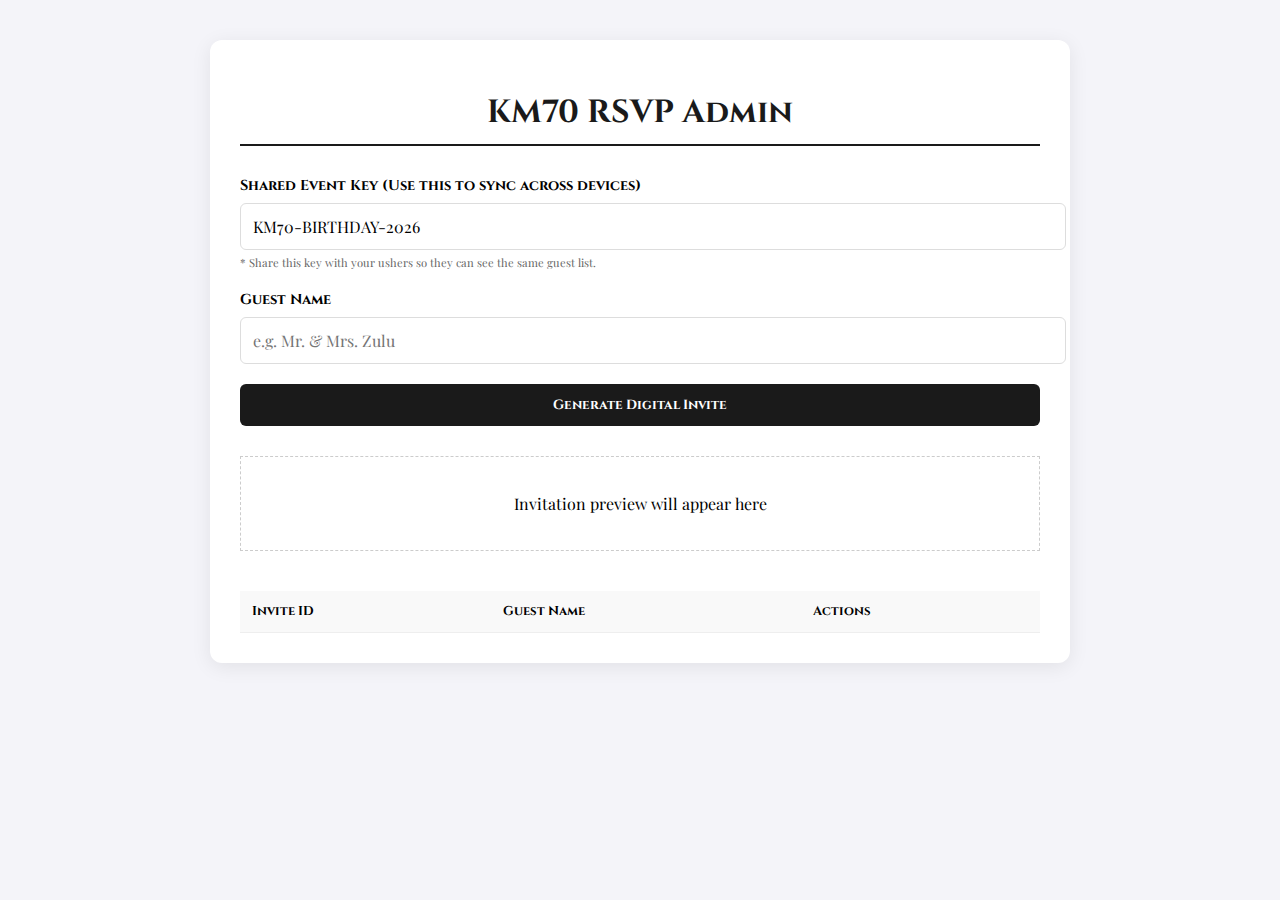
<file: admin.html>
<!DOCTYPE html>
<html lang="en">
<head>
    <meta charset="UTF-8">
    <meta name="viewport" content="width=device-width, initial-scale=1.0">
    <title>Admin Dashboard - KM70 RSVP Generator</title>
    <link href="https://fonts.googleapis.com/css2?family=Cinzel:wght@400;700&family=Playfair+Display:wght@400;700&display=swap" rel="stylesheet">
    <style>
        body {
            font-family: 'Playfair Display', serif;
            background-color: #f4f4f9;
            margin: 0;
            padding: 40px;
            display: flex;
            flex-direction: column;
            align-items: center;
        }
        .container {
            background: white;
            padding: 30px;
            border-radius: 12px;
            box-shadow: 0 4px 20px rgba(0,0,0,0.08);
            width: 100%;
            max-width: 800px;
        }
        h1 {
            font-family: 'Cinzel', serif;
            color: #1a1a1a;
            border-bottom: 2px solid #1a1a1a;
            padding-bottom: 10px;
            margin-bottom: 30px;
            text-align: center;
        }
        .form-group {
            margin-bottom: 20px;
        }
        label {
            display: block;
            margin-bottom: 8px;
            font-weight: 700;
            font-family: 'Cinzel', serif;
            font-size: 0.9rem;
        }
        input {
            width: 100%;
            padding: 12px;
            border: 1px solid #ddd;
            border-radius: 6px;
            font-size: 1rem;
            font-family: inherit;
        }
        button {
            background-color: #1a1a1a;
            color: white;
            padding: 12px 24px;
            border: none;
            border-radius: 6px;
            cursor: pointer;
            font-family: 'Cinzel', serif;
            font-weight: 700;
            transition: background 0.3s;
            width: 100%;
        }
        button:hover {
            background-color: #333;
        }
        .guest-list {
            margin-top: 40px;
            width: 100%;
            border-collapse: collapse;
        }
        .guest-list th, .guest-list td {
            text-align: left;
            padding: 12px;
            border-bottom: 1px solid #eee;
        }
        .guest-list th {
            font-family: 'Cinzel', serif;
            font-size: 0.8rem;
            background-color: #f9f9f9;
        }
        .action-btn {
            background: #eee;
            color: #1a1a1a;
            padding: 5px 10px;
            text-decoration: none;
            border-radius: 4px;
            font-size: 0.8rem;
            margin-right: 5px;
        }
        .action-btn:hover {
            background: #ddd;
        }
        .preview-pane {
            margin-top: 30px;
            border: 1px dashed #ccc;
            padding: 20px;
            text-align: center;
        }
        iframe {
            width: 100%;
            height: 600px;
            border: none;
            display: none;
        }
    </style>
</head>
<body>
    <div class="container">
        <h1>KM70 RSVP Admin</h1>
        
        <div class="form-group">
            <label for="eventKey">Shared Event Key (Use this to sync across devices)</label>
            <input type="text" id="eventKey" value="KM70-BIRTHDAY-2026" placeholder="e.g. MY-SECRET-EVENT-KEY">
            <p style="font-size: 0.7rem; color: #666; margin-top: 5px;">* Share this key with your ushers so they can see the same guest list.</p>
        </div>

        <div class="form-group">
            <label for="guestName">Guest Name</label>
            <input type="text" id="guestName" placeholder="e.g. Mr. & Mrs. Zulu">
        </div>
        <button onclick="generateCard()">Generate Digital Invite</button>

        <div id="previewArea" class="preview-pane">
            <p id="previewText">Invitation preview will appear here</p>
            <iframe id="previewFrame"></iframe>
            <div id="actionButtons" style="display:none; margin-top: 20px;">
                <button onclick="printCard()" style="background-color: #4a4a4a;">Print / Save as PDF</button>
            </div>
        </div>

        <table class="guest-list" id="guestTable">
            <thead>
                <tr>
                    <th>Invite ID</th>
                    <th>Guest Name</th>
                    <th>Actions</th>
                </tr>
            </thead>
            <tbody>
                <!-- Generated guests will appear here -->
            </tbody>
        </table>
    </div>

    <script>
        let guests = JSON.parse(localStorage.getItem('km70_guests') || '[]');

        function updateTable() {
            const tbody = document.querySelector('#guestTable tbody');
            tbody.innerHTML = '';
            guests.forEach((guest, index) => {
                const tr = document.createElement('tr');
                tr.innerHTML = `
                    <td><code>${guest.id}</code></td>
                    <td>${guest.name}</td>
                    <td>
                        <a href="index.html?id=${guest.id}&name=${encodeURIComponent(guest.name)}&ek=${encodeURIComponent(guest.eventKey || 'KM70-DEFAULT')}" target="_blank" class="action-btn">View</a>
                        <button onclick="removeGuest(${index})" class="action-btn" style="background:#fee;color:#c00">Delete</button>
                    </td>
                `;
                tbody.appendChild(tr);
            });
        }

        function generateCard() {
            const nameInput = document.getElementById('guestName');
            const eventKey = document.getElementById('eventKey').value.trim() || 'KM70-DEFAULT';
            const name = nameInput.value.trim();
            if (!name) return alert('Please enter a guest name');

            const id = "KM70-" + Math.random().toString(36).substr(2, 6).toUpperCase();
            const newGuest = { id, name, eventKey };
            
            guests.push(newGuest);
            localStorage.setItem('km70_guests', JSON.stringify(guests));
            
            const url = `index.html?id=${id}&name=${encodeURIComponent(name)}&ek=${encodeURIComponent(eventKey)}`;
            const frame = document.getElementById('previewFrame');
            frame.src = url;
            frame.style.display = 'block';
            document.getElementById('previewText').style.display = 'none';
            document.getElementById('actionButtons').style.display = 'block';
            
            nameInput.value = '';
            updateTable();
        }

        function removeGuest(index) {
            if(confirm('Are you sure?')) {
                guests.splice(index, 1);
                localStorage.setItem('km70_guests', JSON.stringify(guests));
                updateTable();
            }
        }

        function printCard() {
            const frame = document.getElementById('previewFrame');
            frame.contentWindow.print();
        }

        updateTable();
    </script>
</body>
</html>
</file>
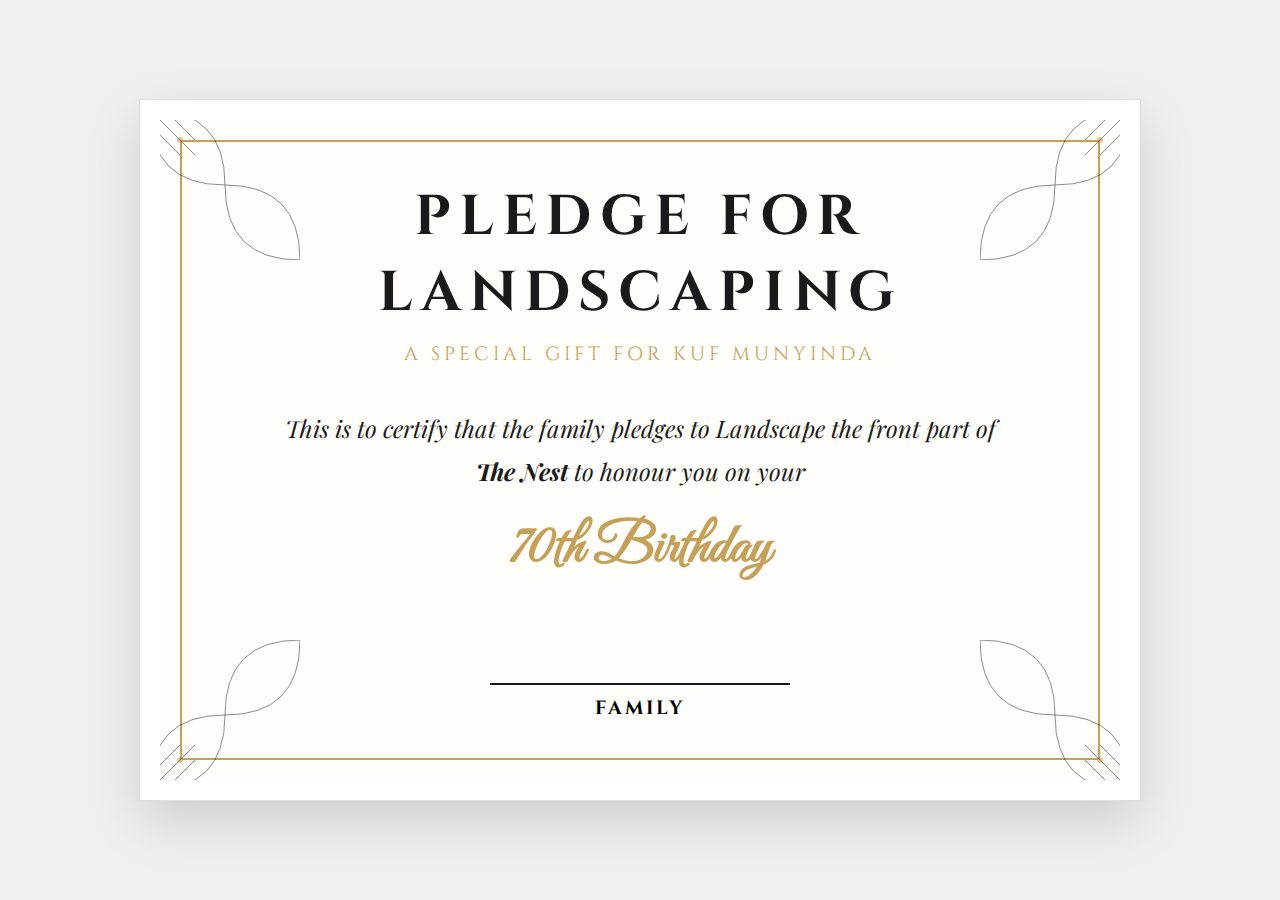
<file: certificate.html>
<!DOCTYPE html>
<html lang="en">
<head>
    <meta charset="UTF-8">
    <meta name="viewport" content="width=device-width, initial-scale=1.0">
    <title>Gift Certificate - Pledge for Landscaping</title>
    <link rel="preconnect" href="https://fonts.googleapis.com">
    <link rel="preconnect" href="https://fonts.gstatic.com" crossorigin>
    <link href="https://fonts.googleapis.com/css2?family=Cinzel:wght@400;700&family=Great+Vibes&family=Playfair+Display:ital,wght@0,400;0,700;1,400&display=swap" rel="stylesheet">
    <style>
        :root {
            --gold: #c5a059;
            --dark: #1a1a1a;
            --cream: #fffdf9;
        }

        * {
            margin: 0;
            padding: 0;
            box-sizing: border-box;
        }

        body {
            background-color: #f0f0f0;
            display: flex;
            justify-content: center;
            align-items: center;
            min-height: 100vh;
            font-family: 'Playfair Display', serif;
            padding: 20px;
        }

        .certificate-container {
            background-color: var(--cream);
            width: 1000px;
            height: 700px;
            padding: 40px;
            position: relative;
            box-shadow: 0 20px 50px rgba(0,0,0,0.15);
            border: 20px solid white;
            outline: 1px solid #ddd;
            display: flex;
            flex-direction: column;
            justify-content: center;
            align-items: center;
            text-align: center;
            overflow: hidden;
        }

        /* Border Ornaments */
        .border-inner {
            position: absolute;
            top: 20px;
            left: 20px;
            right: 20px;
            bottom: 20px;
            border: 2px solid var(--gold);
            pointer-events: none;
        }

        .corner-ornament {
            position: absolute;
            width: 150px;
            height: 150px;
            fill: var(--gold);
            opacity: 0.6;
        }

        .top-left { top: -10px; left: -10px; }
        .top-right { top: -10px; right: -10px; transform: rotate(90deg); }
        .bottom-left { bottom: -10px; left: -10px; transform: rotate(-90deg); }
        .bottom-right { bottom: -10px; right: -10px; transform: rotate(180deg); }

        /* Content Styling */
        .header-section {
            margin-bottom: 40px;
        }

        .title {
            font-family: 'Cinzel', serif;
            font-size: 3.5rem;
            color: var(--dark);
            letter-spacing: 8px;
            margin-bottom: 10px;
            font-weight: 700;
        }

        .subtitle {
            font-family: 'Cinzel', serif;
            font-size: 1.2rem;
            color: var(--gold);
            letter-spacing: 4px;
            font-weight: 400;
        }

        .main-content {
            max-width: 800px;
            margin-bottom: 60px;
        }

        .certify-text {
            font-size: 1.5rem;
            line-height: 1.8;
            color: var(--dark);
            font-style: italic;
        }

        .honor-text {
            font-family: 'Great Vibes', cursive;
            font-size: 3.5rem;
            color: var(--gold);
            margin-top: 20px;
        }

        .signature-section {
            width: 100%;
            display: flex;
            flex-direction: column;
            align-items: center;
            margin-top: 40px;
        }

        .signature-line {
            width: 300px;
            border-bottom: 2px solid var(--dark);
            margin-bottom: 10px;
        }

        .signature-label {
            font-family: 'Cinzel', serif;
            font-size: 1.2rem;
            letter-spacing: 3px;
            font-weight: 700;
        }

        @media print {
            body {
                background: none;
                padding: 0;
            }
            .certificate-container {
                box-shadow: none;
                width: 100%;
                height: 100vh;
                border: none;
            }
            @page {
                size: landscape;
                margin: 0;
            }
        }
    </style>
</head>
<body>
    <div class="certificate-container">
        <div class="border-inner"></div>
        
        <!-- Ornaments -->
        <svg class="corner-ornament top-left" viewBox="0 0 100 100">
            <path d="M0,0 Q50,0 50,50 T100,100 M0,0 Q0,50 50,50 T100,100" fill="none" stroke="currentColor" stroke-width="0.5"/>
            <circle cx="20" cy="20" r="2"/>
            <path d="M0,0 L30,30 M0,10 L20,30 M10,0 L30,20" stroke="currentColor" stroke-width="0.5"/>
        </svg>
        <svg class="corner-ornament top-right" viewBox="0 0 100 100">
            <path d="M0,0 Q50,0 50,50 T100,100 M0,0 Q0,50 50,50 T100,100" fill="none" stroke="currentColor" stroke-width="0.5"/>
            <circle cx="20" cy="20" r="2"/>
            <path d="M0,0 L30,30 M0,10 L20,30 M10,0 L30,20" stroke="currentColor" stroke-width="0.5"/>
        </svg>
        <svg class="corner-ornament bottom-left" viewBox="0 0 100 100">
            <path d="M0,0 Q50,0 50,50 T100,100 M0,0 Q0,50 50,50 T100,100" fill="none" stroke="currentColor" stroke-width="0.5"/>
            <circle cx="20" cy="20" r="2"/>
            <path d="M0,0 L30,30 M0,10 L20,30 M10,0 L30,20" stroke="currentColor" stroke-width="0.5"/>
        </svg>
        <svg class="corner-ornament bottom-right" viewBox="0 0 100 100">
            <path d="M0,0 Q50,0 50,50 T100,100 M0,0 Q0,50 50,50 T100,100" fill="none" stroke="currentColor" stroke-width="0.5"/>
            <circle cx="20" cy="20" r="2"/>
            <path d="M0,0 L30,30 M0,10 L20,30 M10,0 L30,20" stroke="currentColor" stroke-width="0.5"/>
        </svg>

        <div class="header-section">
            <h1 class="title">PLEDGE FOR LANDSCAPING</h1>
            <p class="subtitle">A SPECIAL GIFT FOR KUF MUNYINDA</p>
        </div>

        <div class="main-content">
            <p class="certify-text">
                This is to certify that the family pledges to Landscape the front part of <br>
                <strong>The Nest</strong> to honour you on your
            </p>
            <h2 class="honor-text">70th Birthday</h2>
        </div>

        <div class="signature-section">
            <div class="signature-line"></div>
            <p class="signature-label">FAMILY</p>
        </div>
    </div>
</body>
</html>
</file>
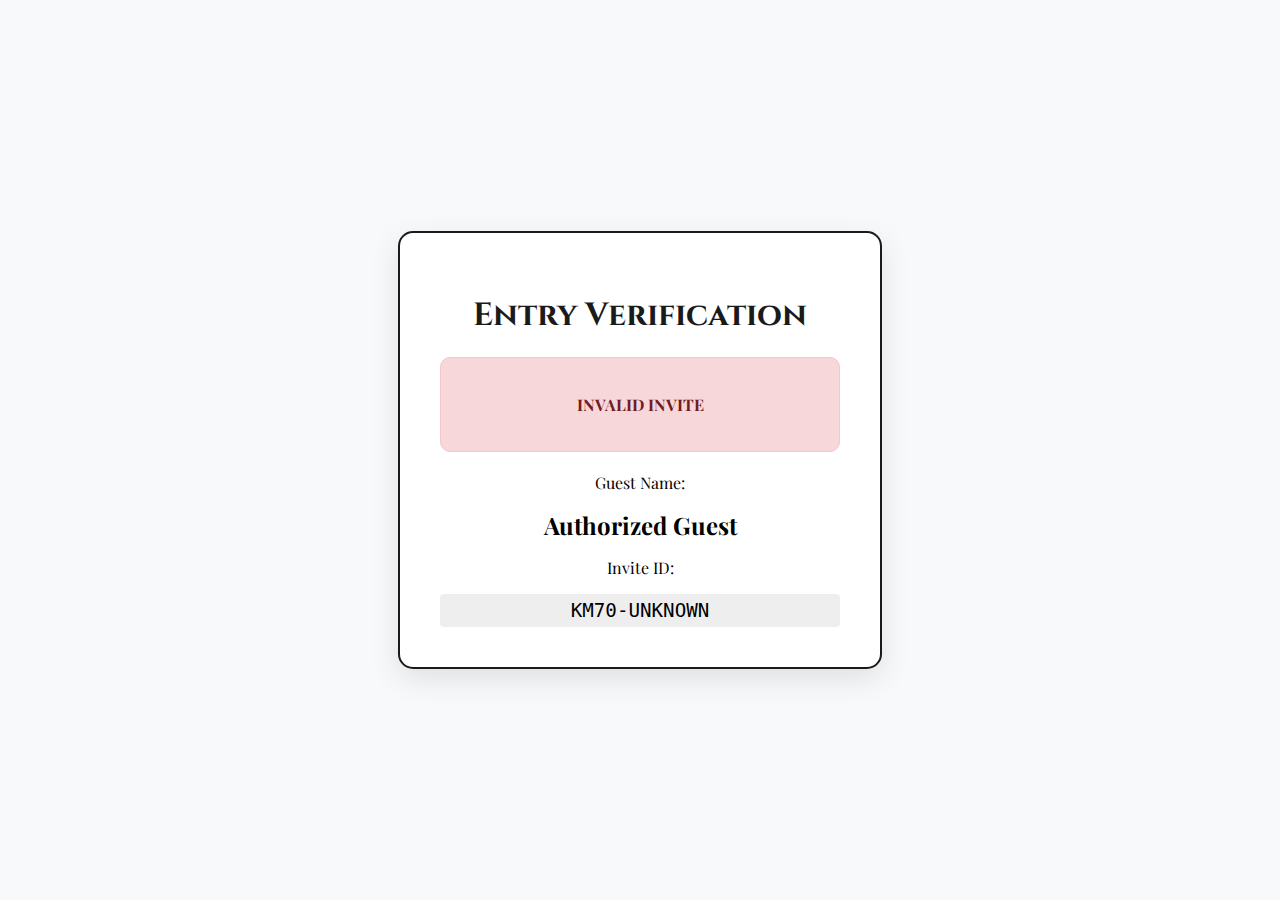
<file: verify.html>
<!DOCTYPE html>
<html lang="en">
<head>
    <meta charset="UTF-8">
    <meta name="viewport" content="width=device-width, initial-scale=1.0">
    <title>Guest Verification - Kuf Munyinda's 70th</title>
    <link href="https://fonts.googleapis.com/css2?family=Cinzel:wght@400;700&family=Playfair+Display:wght@400;700&display=swap" rel="stylesheet">
    <style>
        body {
            font-family: 'Playfair Display', serif;
            background-color: #f8f9fa;
            display: flex;
            justify-content: center;
            align-items: center;
            min-height: 100vh;
            margin: 0;
            text-align: center;
        }
        .container {
            background: white;
            padding: 40px;
            border-radius: 15px;
            box-shadow: 0 10px 30px rgba(0,0,0,0.1);
            max-width: 400px;
            width: 90%;
            border: 2px solid #1a1a1a;
        }
        h1 {
            font-family: 'Cinzel', serif;
            color: #1a1a1a;
            margin-bottom: 20px;
        }
        .status-box {
            padding: 20px;
            border-radius: 10px;
            margin: 20px 0;
            font-weight: bold;
        }
        .denied {
            background-color: #f8d7da;
            color: #721c24;
            border: 1px solid #f5c6cb;
        }
        .loading {
            background-color: #e2e3e5;
            color: #383d41;
            border: 1px solid #d6d8db;
        }
        .id-badge {
            font-family: monospace;
            background: #eee;
            padding: 5px 10px;
            border-radius: 4px;
            font-size: 1.2rem;
        }
        .guest-name {
            font-size: 1.5rem;
            margin: 10px 0;
            font-weight: 700;
        }
        .time-stamp {
            font-size: 0.8rem;
            color: #666;
            margin-top: 20px;
        }
    </style>
</head>
<body>
    <div class="container">
        <h1>Entry Verification</h1>
        <div id="status" class="status-box loading">
            <p>VERIFYING...</p>
        </div>
        <p>Guest Name:</p>
        <div id="display-name" class="guest-name">...</div>
        <p>Invite ID:</p>
        <div id="display-id" class="id-badge">...</div>
        
        <div id="check-in-info" class="time-stamp" style="display:none">
            Verified at: <span id="time"></span>
        </div>
    </div>

    <script>
        function getQueryParams() {
            const params = {};
            window.location.search.substring(1).split("&").forEach(pair => {
                if (pair === "") return;
                const [key, value] = pair.split("=");
                params[decodeURIComponent(key)] = decodeURIComponent(value);
            });
            return params;
        }

        const params = getQueryParams();
        const guestName = params.name || "Authorized Guest";
        const inviteId = params.id || "KM70-UNKNOWN";
        const eventKey = params.ek || "KM70-DEFAULT";

        document.getElementById('display-name').textContent = guestName;
        document.getElementById('display-id').textContent = inviteId;

        async function performCheckIn() {
            const statusBox = document.getElementById('status');
            const timeSpan = document.getElementById('time');
            const infoDiv = document.getElementById('check-in-info');
            
            // Use a public key-value store to track check-ins
            // Format: https://keyvalue.xyz/v1/<eventKey>/<inviteId>
            const storageKey = `km70_${eventKey}_${inviteId}`;
            const apiUrl = `https://keyvalue.xyz/v1/${storageKey}`;

            try {
                // First, check if already checked in
                const response = await fetch(apiUrl);
                const data = await response.text();

                if (response.ok && data) {
                    // Already checked in
                    statusBox.className = 'status-box denied';
                    statusBox.innerHTML = '<p>ACCESS DENIED</p><p style="font-size: 0.8rem">ALREADY CHECKED IN</p>';
                    timeSpan.textContent = data;
                    infoDiv.style.display = 'block';
                } else {
                    // New check-in
                    const now = new Date().toLocaleString();
                    await fetch(apiUrl, {
                        method: 'POST',
                        body: now
                    });
                    
                    statusBox.className = 'status-box granted';
                    statusBox.innerHTML = '<p>ACCESS GRANTED</p><p style="font-size: 0.8rem">WELCOME</p>';
                    timeSpan.textContent = now;
                    infoDiv.style.display = 'block';
                }
            } catch (error) {
                console.error('Verification error:', error);
                statusBox.className = 'status-box denied';
                statusBox.innerHTML = '<p>CONNECTION ERROR</p><p style="font-size: 0.7rem">OFFLINE CHECK REQUIRED</p>';
            }
        }

        if (params.id) {
            performCheckIn();
        } else {
            document.getElementById('status').className = 'status-box denied';
            document.getElementById('status').innerHTML = '<p>INVALID INVITE</p>';
        }
    </script>
</body>
</html>
</file>
